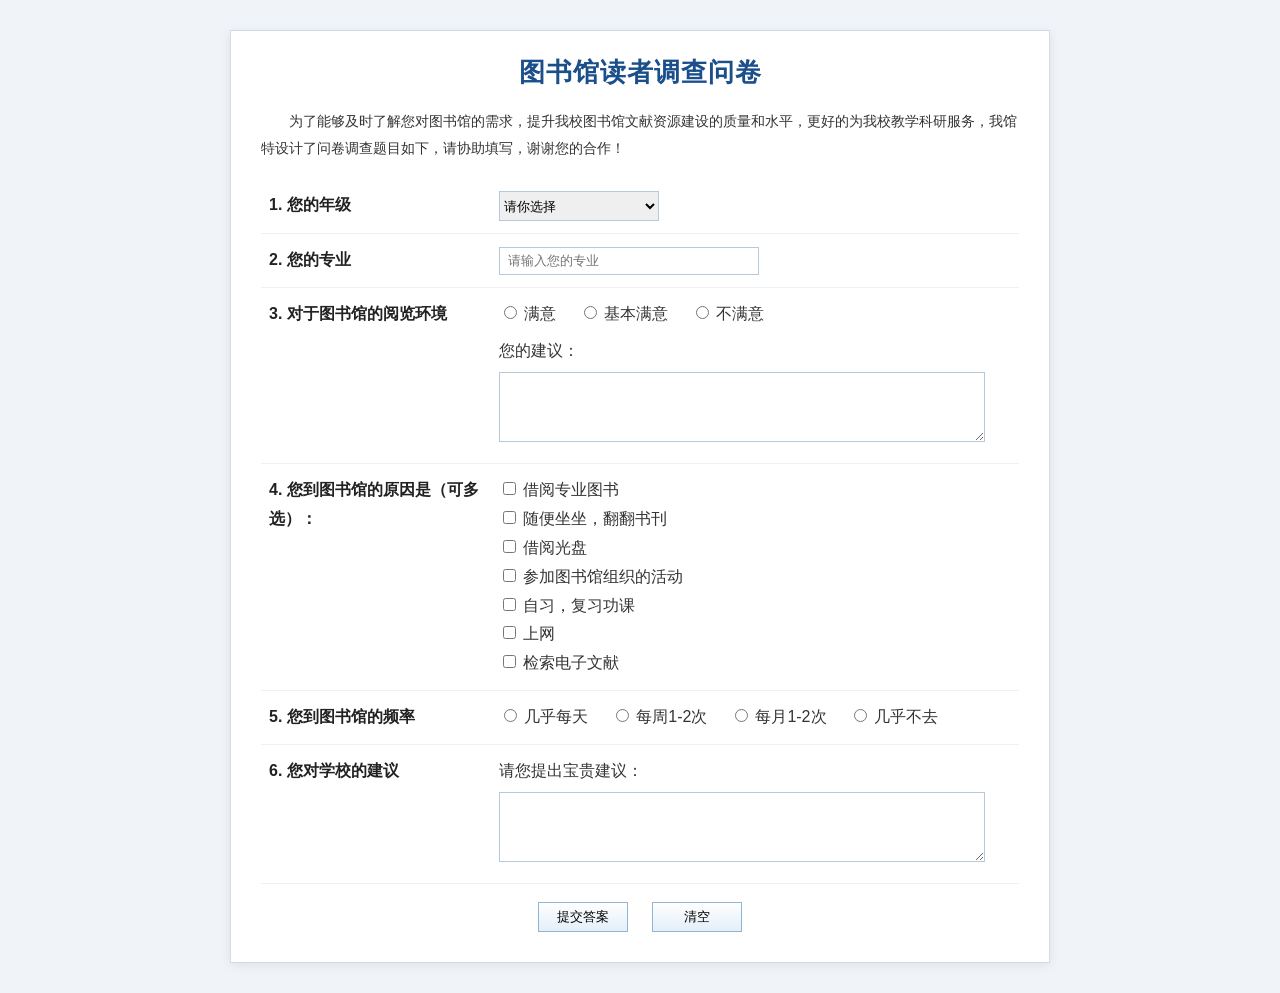
<file: demo/图书馆读者调查问卷页面.html>
<!DOCTYPE html>
<html lang="zh-CN">
<head>
  <meta charset="UTF-8">
  <title>图书馆读者调查问卷</title>
  <style>
    * { box-sizing: border-box; }

    body {
      margin: 0;
      padding: 30px;
      font-family: "Microsoft YaHei", Arial, sans-serif;
      background: #f0f4f8;
      color: #333;
    }

    .survey-page {
      width: 820px;
      margin: 0 auto;
      padding: 24px 30px 30px;
      background: #fff;
      border: 1px solid #d0dce8;
      box-shadow: 0 2px 10px rgba(0, 0, 0, 0.08);
    }

    .survey-page h1 {
      margin: 0 0 18px;
      text-align: center;
      font-size: 26px;
      color: #1a4f8b;
      letter-spacing: 1px;
    }

    .intro {
      margin: 0 0 18px;
      line-height: 1.9;
      text-indent: 2em;
      font-size: 14px;
    }

    .survey-table {
      width: 100%;
      border-collapse: collapse;
    }

    .survey-table td {
      padding: 12px 8px;
      vertical-align: top;
      border-bottom: 1px solid #edf1f5;
      line-height: 1.8;
    }

    .survey-table td.q-label {
      width: 230px;
      color: #222;
      font-weight: bold;
    }

    .option-list label {
      display: inline-block;
      margin-right: 18px;
      font-weight: normal;
      white-space: nowrap;
    }

    .option-list.vertical label {
      display: block;
      margin-right: 0;
    }

    .survey-table input[type="text"] {
      width: 260px;
      height: 28px;
      padding: 2px 8px;
      border: 1px solid #b5c9dc;
    }

    .survey-table select {
      height: 30px;
      min-width: 160px;
      border: 1px solid #b5c9dc;
    }

    .survey-table textarea {
      width: 95%;
      height: 70px;
      margin-top: 6px;
      padding: 6px;
      border: 1px solid #b5c9dc;
      resize: vertical;
    }

    .sub-label {
      font-weight: normal;
      color: #333;
    }

    .actions {
      margin-top: 18px;
      text-align: center;
    }

    .actions button {
      min-width: 90px;
      height: 30px;
      margin: 0 10px;
      border: 1px solid #8fb4d4;
      background: linear-gradient(#fff, #e3eff9);
      cursor: pointer;
    }
  </style>
</head>
<body>

<div class="survey-page">
  <h1>图书馆读者调查问卷</h1>

  <p class="intro">
    为了能够及时了解您对图书馆的需求，提升我校图书馆文献资源建设的质量和水平，更好的为我校教学科研服务，我馆特设计了问卷调查题目如下，请协助填写，谢谢您的合作！
  </p>

  <form action="#" method="post">
    <table class="survey-table">
      <tr>
        <td class="q-label">1. 您的年级</td>
        <td>
          <select name="grade">
            <option value="">请你选择</option>
            <option value="大一">大一</option>
            <option value="大二">大二</option>
            <option value="大三">大三</option>
            <option value="大四">大四</option>
            <option value="研究生">研究生</option>
          </select>
        </td>
      </tr>

      <tr>
        <td class="q-label">2. 您的专业</td>
        <td>
          <input type="text" name="major" placeholder="请输入您的专业">
        </td>
      </tr>

      <tr>
        <td class="q-label">3. 对于图书馆的阅览环境</td>
        <td>
          <div class="option-list">
            <label><input type="radio" name="environment" value="满意"> 满意</label>
            <label><input type="radio" name="environment" value="基本满意"> 基本满意</label>
            <label><input type="radio" name="environment" value="不满意"> 不满意</label>
          </div>
          <div style="margin-top: 8px;">
            <span class="sub-label">您的建议：</span>
            <textarea name="environment_suggest"></textarea>
          </div>
        </td>
      </tr>

      <tr>
        <td class="q-label">4. 您到图书馆的原因是（可多选）：</td>
        <td>
          <div class="option-list vertical">
            <label><input type="checkbox" name="reason[]" value="借阅专业图书"> 借阅专业图书</label>
            <label><input type="checkbox" name="reason[]" value="随便坐坐，翻翻书刊"> 随便坐坐，翻翻书刊</label>
            <label><input type="checkbox" name="reason[]" value="借阅光盘"> 借阅光盘</label>
            <label><input type="checkbox" name="reason[]" value="参加图书馆组织的活动"> 参加图书馆组织的活动</label>
            <label><input type="checkbox" name="reason[]" value="自习，复习功课"> 自习，复习功课</label>
            <label><input type="checkbox" name="reason[]" value="上网"> 上网</label>
            <label><input type="checkbox" name="reason[]" value="检索电子文献"> 检索电子文献</label>
          </div>
        </td>
      </tr>

      <tr>
        <td class="q-label">5. 您到图书馆的频率</td>
        <td>
          <div class="option-list">
            <label><input type="radio" name="frequency" value="几乎每天"> 几乎每天</label>
            <label><input type="radio" name="frequency" value="每周1-2次"> 每周1-2次</label>
            <label><input type="radio" name="frequency" value="每月1-2次"> 每月1-2次</label>
            <label><input type="radio" name="frequency" value="几乎不去"> 几乎不去</label>
          </div>
        </td>
      </tr>

      <tr>
        <td class="q-label">6. 您对学校的建议</td>
        <td>
          <span class="sub-label">请您提出宝贵建议：</span>
          <textarea name="school_suggest"></textarea>
        </td>
      </tr>
    </table>

    <div class="actions">
      <button type="submit">提交答案</button>
      <button type="reset">清空</button>
    </div>
  </form>
</div>

</body>
</html>
</file>
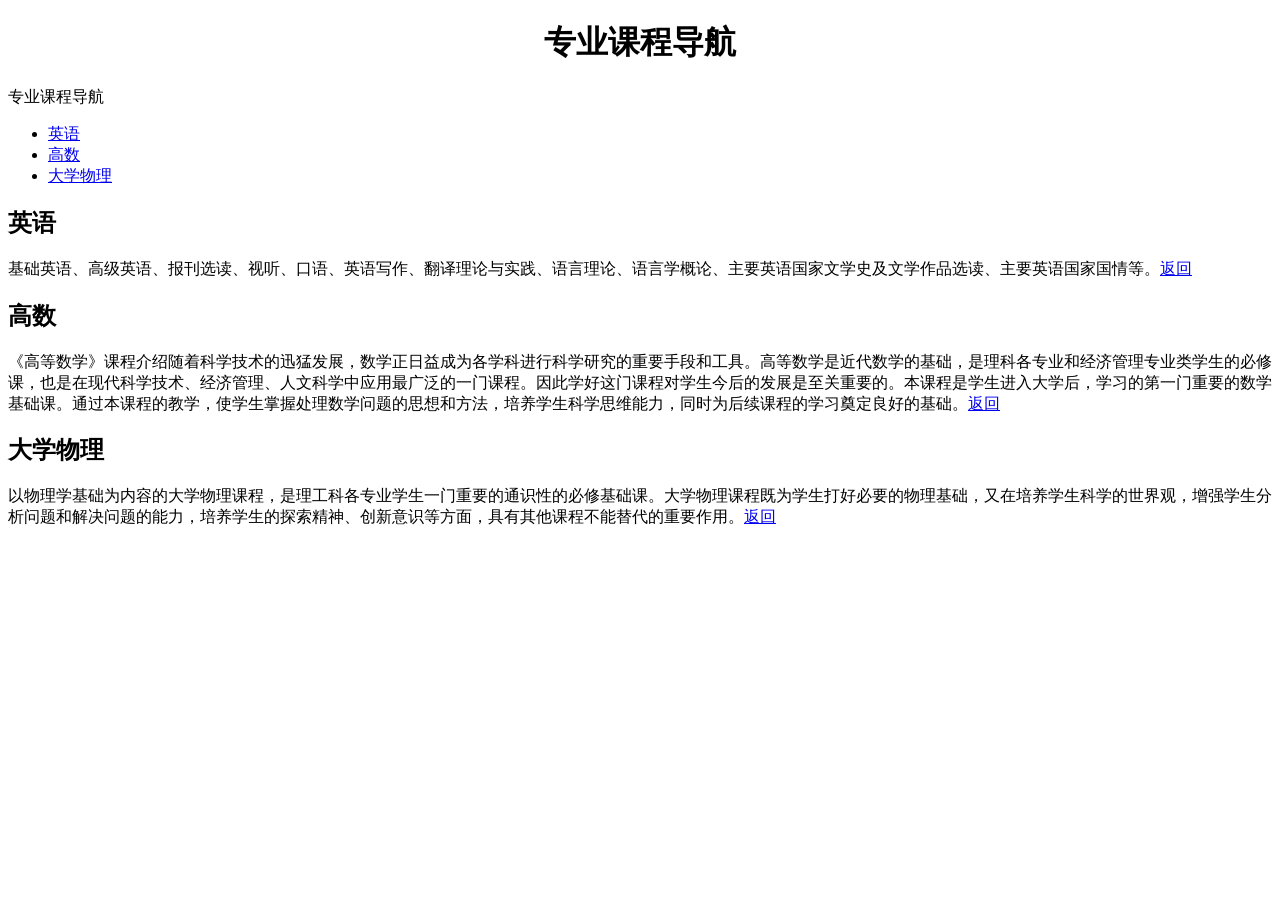
<file: demo/新生课程简介.html>
<!DOCTYPE html>
<html lang="zh-CN">
<head>
    <meta charset="UTF-8">
    <title>专业课程导航</title>
</head>
<body>

    <!-- 顶部标题 -->
    <h1 align="center">专业课程导航</h1>

    <!-- 导航列表 -->
    <p>专业课程导航</p>
    <ul>
        <li><a href="#english">英语</a></li>
        <li><a href="#math">高数</a></li>
        <li><a href="#physics">大学物理</a></li>
    </ul>

    <!-- 英语部分 -->
    <h2 id="english">英语</h2>
    <p>
        基础英语、高级英语、报刊选读、视听、口语、英语写作、翻译理论与实践、语言理论、语言学概论、主要英语国家文学史及文学作品选读、主要英语国家国情等。<a href="#">返回</a>
    </p>

    <!-- 高数部分 -->
    <h2 id="math">高数</h2>
    <p>
        《高等数学》课程介绍随着科学技术的迅猛发展，数学正日益成为各学科进行科学研究的重要手段和工具。高等数学是近代数学的基础，是理科各专业和经济管理专业类学生的必修课，也是在现代科学技术、经济管理、人文科学中应用最广泛的一门课程。因此学好这门课程对学生今后的发展是至关重要的。本课程是学生进入大学后，学习的第一门重要的数学基础课。通过本课程的教学，使学生掌握处理数学问题的思想和方法，培养学生科学思维能力，同时为后续课程的学习奠定良好的基础。<a href="#">返回</a>
    </p>

    <!-- 大学物理部分 -->
    <h2 id="physics">大学物理</h2>
    <p>
        以物理学基础为内容的大学物理课程，是理工科各专业学生一门重要的通识性的必修基础课。大学物理课程既为学生打好必要的物理基础，又在培养学生科学的世界观，增强学生分析问题和解决问题的能力，培养学生的探索精神、创新意识等方面，具有其他课程不能替代的重要作用。<a href="#">返回</a>
    </p>

</body>
</html>
</file>
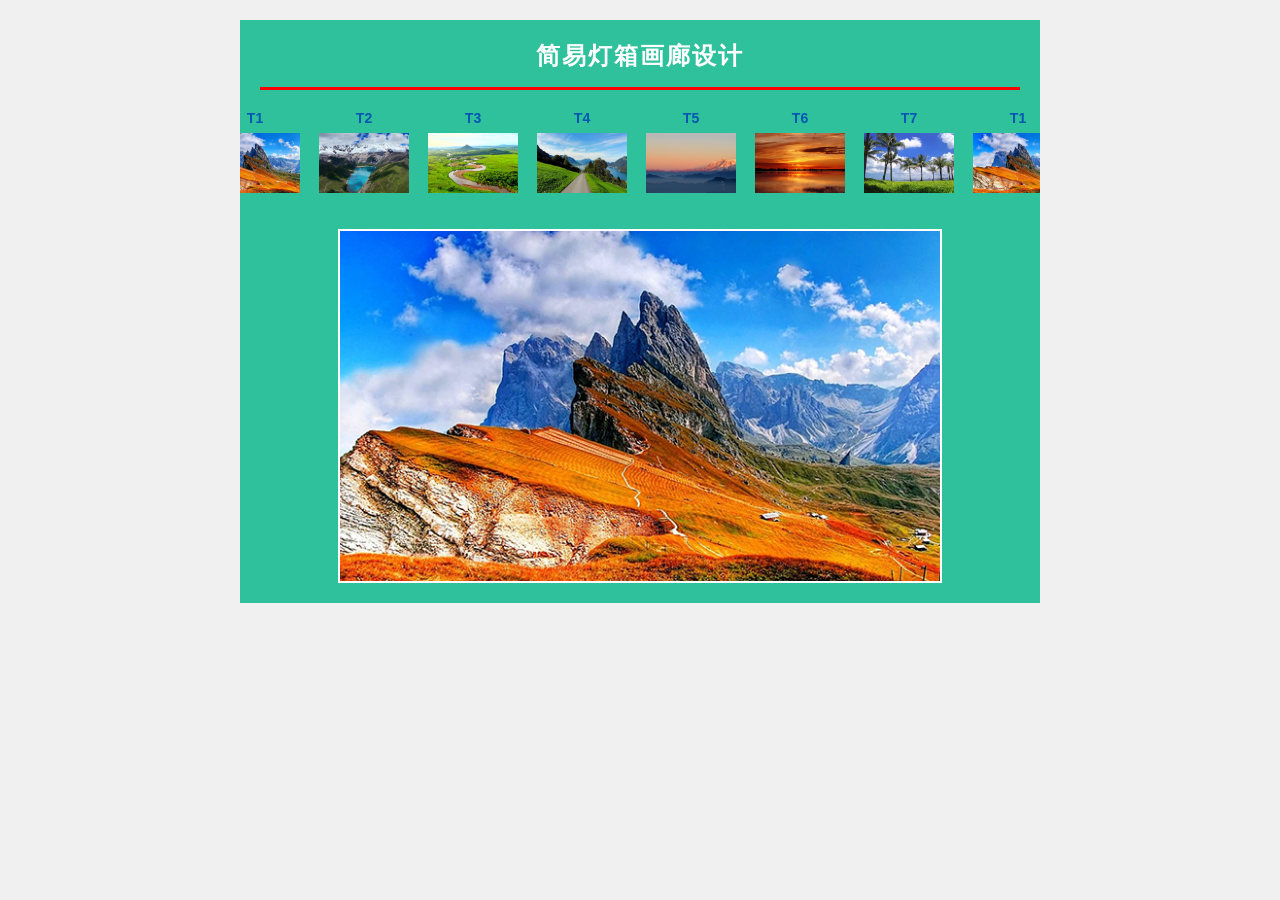
<file: demo/简易灯箱画廊.html>
<!DOCTYPE html>
<html lang="zh-CN">
<head>
    <meta charset="UTF-8">
    <title>简易灯箱画廊设计</title>
    <style>
        /* 1. 基础页面样式 */
        body {
            margin: 0;
            padding: 20px;
            font-family: "Microsoft YaHei", sans-serif;
            background-color: #f0f0f0; /* 页面最外层的灰色背景 */
        }

        /* 2. 画廊主容器（绿色区域） */
        .gallery-container {
            width: 800px;
            margin: 0 auto;
            background-color: #2fc09c; /* 绿色背景，可根据需要调整颜色 */
            padding: 20px 0;
            box-sizing: border-box;
        }

        /* 3. 顶部标题 */
        .gallery-title {
            text-align: center;
            color: #ffffff;
            margin-top: 0;
            margin-bottom: 15px;
            font-size: 24px;
            letter-spacing: 2px;
        }

        /* 4. 红色分割线 */
        .red-line {
            border: none;
            height: 3px;
            background-color: #ff0000;
            margin: 0 20px 20px 20px;
        }

        /* 5. 滚动区域（只显示一排，多余的隐藏） */
        .scroll-wrapper {
            width: 100%;
            overflow: hidden; /* 关键：隐藏超出区域的内容 */
            white-space: nowrap;
            padding-bottom: 10px;
        }

        /* 6. 小图列表（横向排列） */
        .thumbnail-list {
            display: flex;
            width: max-content;
            padding: 0 20px;
        }

        /* 7. 单个小图项 */
        .thumbnail-item {
            text-align: center;
            margin-right: 15px;
            cursor: pointer;
        }

        .thumbnail-item span {
            display: block;
            color: #0056b3; /* 小图标题的蓝色 */
            font-size: 14px;
            margin-bottom: 5px;
            font-weight: bold;
        }

        .thumbnail-item img {
            width: 90px;
            height: 60px;
            object-fit: cover; /* 保证图片不变形 */
            border: 2px solid transparent;
        }

        /* 鼠标悬停在小图上时的效果 */
        .thumbnail-item img:hover {
            border: 2px solid #ff0000;
        }

        /* 8. 底部大图区域 */
        .big-image-wrapper {
            display: flex;
            justify-content: center;
            margin-top: 20px;
        }

        .big-image-wrapper img {
            width: 600px;
            height: 350px;
            object-fit: cover;
            border: 2px solid #ffffff;
        }
    </style>
</head>
<body>

    <!-- 画廊主容器 -->
    <div class="gallery-container">
        <!-- 标题 -->
        <h2 class="gallery-title">简易灯箱画廊设计</h2>
        <!-- 红线 -->
        <hr class="red-line">

        <!-- 滚动区域 -->
        <div class="scroll-wrapper" id="scrollWrapper">
            <!-- 小图列表 -->
            <div class="thumbnail-list" id="thumbnailList">
                <!-- 第一组图片 -->
                <div class="thumbnail-item" onclick="changeBigImage('../imgs/画廊/t1.jpg')">
                    <span>T1</span>
                    <img src="../imgs/画廊/t1.jpg" alt="T1">
                </div>
                <div class="thumbnail-item" onclick="changeBigImage('../imgs/画廊/t2.jpg')">
                    <span>T2</span>
                    <img src="../imgs/画廊/t2.jpg" alt="T2">
                </div>
                <div class="thumbnail-item" onclick="changeBigImage('../imgs/画廊/t3.jpg')">
                    <span>T3</span>
                    <img src="../imgs/画廊/t3.jpg" alt="T3">
                </div>
                <div class="thumbnail-item" onclick="changeBigImage('../imgs/画廊/t4.jpg')">
                    <span>T4</span>
                    <img src="../imgs/画廊/t4.jpg" alt="T4">
                </div>
                <div class="thumbnail-item" onclick="changeBigImage('../imgs/画廊/t5.jpg')">
                    <span>T5</span>
                    <img src="../imgs/画廊/t5.jpg" alt="T5">
                </div>
                <div class="thumbnail-item" onclick="changeBigImage('../imgs/画廊/t6.jpg')">
                    <span>T6</span>
                    <img src="../imgs/画廊/t6.jpg" alt="T6">
                </div>
                <div class="thumbnail-item" onclick="changeBigImage('../imgs/画廊/t7.jpg')">
                    <span>T7</span>
                    <img src="../imgs/画廊/t7.jpg" alt="T7">
                </div>
            </div>
        </div>

        <!-- 底部大图 -->
        <div class="big-image-wrapper">
            <!-- 默认显示第一张大图 -->
            <img id="bigImage" src="../imgs/画廊/t1.jpg" alt="大图展示">
        </div>
    </div>

    <!-- 交互逻辑 -->
    <script>
        // 获取页面元素
        const scrollWrapper = document.getElementById('scrollWrapper');
        const thumbnailList = document.getElementById('thumbnailList');
        const bigImage = document.getElementById('bigImage');
        let timer = null; // 用于存储定时器

        // 1. 实现无缝滚动的技巧：将小图列表复制一份追加到后面
        thumbnailList.innerHTML += thumbnailList.innerHTML;

        // 2. 开启滚动
        function startScroll() {
            // 每隔 20 毫秒滚动 1 像素
            timer = setInterval(() => {
                scrollWrapper.scrollLeft += 1;
                
                // 如果滚动距离超过了一半（也就是第一组图片的宽度），立刻重置为 0，实现无缝循环
                if (scrollWrapper.scrollLeft >= thumbnailList.scrollWidth / 2) {
                    scrollWrapper.scrollLeft = 0;
                }
            }, 20);
        }

        // 3. 停止滚动
        function stopScroll() {
            clearInterval(timer);
        }

        // 4. 鼠标移入停止滚动，移出继续滚动
        scrollWrapper.addEventListener('mouseenter', stopScroll);
        scrollWrapper.addEventListener('mouseleave', startScroll);

        // 5. 点击小图切换大图
        function changeBigImage(imgSrc) {
            bigImage.src = imgSrc;
        }

        // 初始化启动滚动
        startScroll();
    </script>

</body>
</html>
</file>
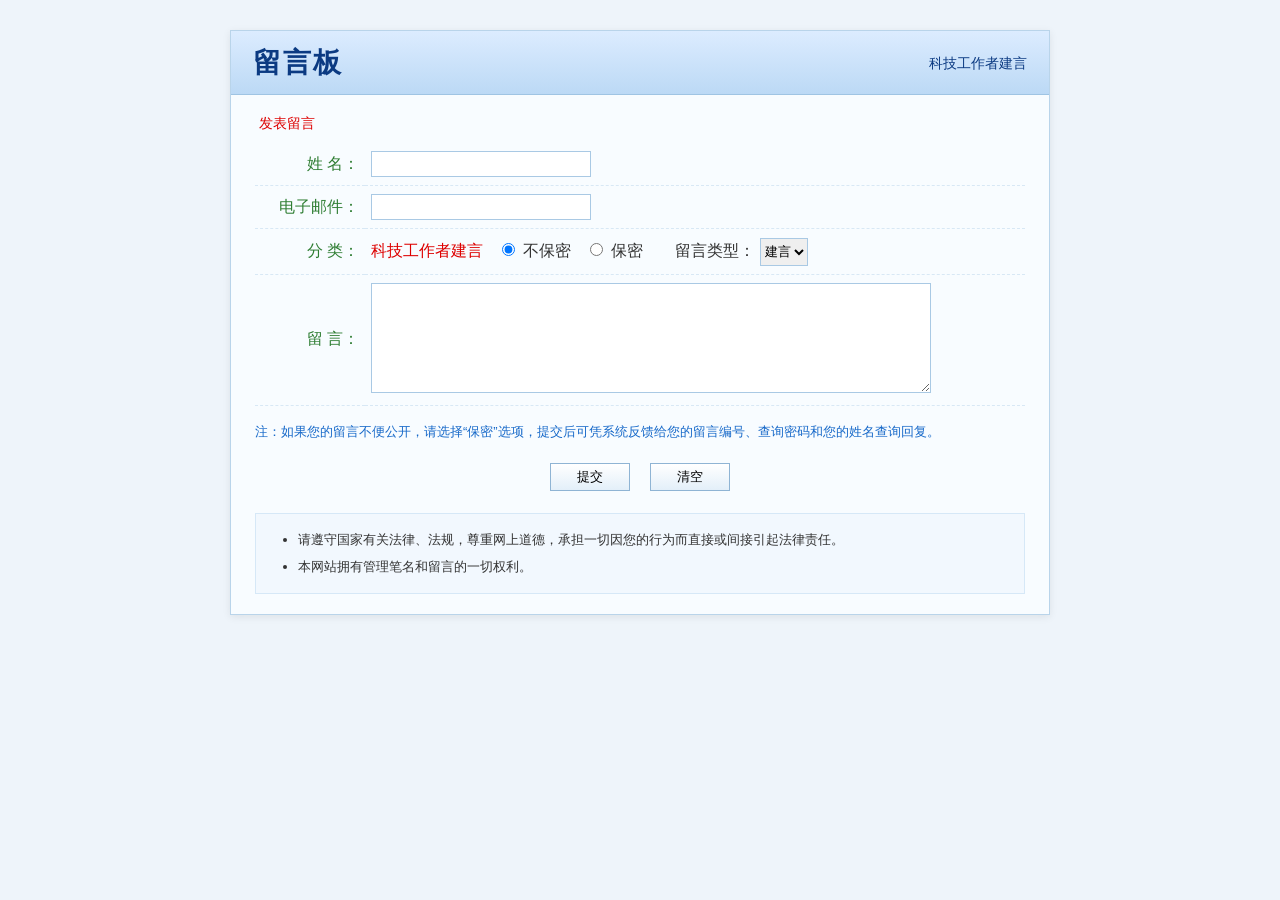
<file: demo/设计科技工作者建言页面.html>
<!DOCTYPE html>
<html lang="zh-CN">
<head>
  <meta charset="UTF-8">
  <title>科技工作者建言留言板</title>
  <style>
    * { box-sizing: border-box; }
    body {
      margin: 0;
      padding: 30px;
      font-family: "Microsoft YaHei", Arial, sans-serif;
      background: #eef4fa;
      color: #333;
    }

    /* 外层 DIV 布局 */
    .message-board {
      width: 820px;
      margin: 0 auto;
      background: #f8fcff;
      border: 1px solid #b9d4ea;
      box-shadow: 0 2px 8px rgba(0, 0, 0, 0.08);
    }

    .board-header {
      height: 64px;
      line-height: 64px;
      padding: 0 22px;
      background: linear-gradient(to bottom, #dcecff, #bcd9f5);
      border-bottom: 1px solid #9fc4e3;
    }

    .board-header h1 {
      float: left;
      margin: 0;
      font-size: 28px;
      color: #0b3a82;
      letter-spacing: 2px;
    }

    .board-header span {
      float: right;
      color: #0b3a82;
      font-size: 14px;
    }

    .clearfix::after {
      content: "";
      display: block;
      clear: both;
    }

    .board-content {
      padding: 16px 24px 20px;
    }

    .form-title {
      color: #d00;
      font-size: 14px;
      margin: 4px 0 10px 4px;
    }

    /* 表格布局 */
    .form-table {
      width: 100%;
      border-collapse: collapse;
    }

    .form-table td {
      padding: 8px 6px;
      vertical-align: middle;
      border-bottom: 1px dashed #d8e8f5;
    }

    .form-table td.label {
      width: 110px;
      text-align: right;
      color: #2e7d32;
      white-space: nowrap;
    }

    .label-red {
      color: #d00;
    }

    .form-table input[type="text"] {
      width: 220px;
      height: 26px;
      padding: 2px 6px;
      border: 1px solid #a9c9e4;
    }

    .form-table textarea {
      width: 560px;
      height: 110px;
      padding: 6px;
      border: 1px solid #a9c9e4;
      resize: vertical;
    }

    .form-table select {
      height: 28px;
      border: 1px solid #a9c9e4;
    }

    .radio-group {
      line-height: 28px;
    }

    .radio-group label {
      margin-right: 10px;
    }

    .note {
      margin: 14px 0 8px;
      font-size: 13px;
      color: #1769c9;
      line-height: 1.8;
    }

    .actions {
      text-align: center;
      padding: 12px 0;
    }

    .actions button {
      min-width: 80px;
      height: 28px;
      margin: 0 8px;
      border: 1px solid #8fb4d4;
      background: linear-gradient(#fff, #e3eff9);
      cursor: pointer;
    }

    .rules {
      margin: 10px 0 0;
      padding: 12px 20px 12px 42px;
      background: #f2f8fe;
      border: 1px solid #d6e8f7;
      color: #333;
      font-size: 13px;
      line-height: 1.9;
    }

    .rules li {
      margin: 2px 0;
    }
  </style>
</head>
<body>

<div class="message-board">
  <div class="board-header clearfix">
    <h1>留言板</h1>
    <span>科技工作者建言</span>
  </div>

  <div class="board-content">
    <div class="form-title">发表留言</div>

    <form action="#" method="post">
      <table class="form-table">
        <tr>
          <td class="label">姓 名：</td>
          <td><input type="text" name="name" id="name"></td>
        </tr>
        <tr>
          <td class="label">电子邮件：</td>
          <td><input type="text" name="email" id="email"></td>
        </tr>
        <tr>
          <td class="label">分 类：</td>
          <td class="radio-group">
            <label class="label-red">科技工作者建言</label>
            <label><input type="radio" name="secret" value="公开" checked> 不保密</label>
            <label><input type="radio" name="secret" value="保密"> 保密</label>

            <label style="margin-left: 18px;">
              留言类型：
              <select name="type">
                <option value="建言">建言</option>
                <option value="咨询">咨询</option>
                <option value="其他">其他</option>
              </select>
            </label>
          </td>
        </tr>
        <tr>
          <td class="label">留 言：</td>
          <td>
            <textarea name="message" id="message"></textarea>
          </td>
        </tr>
      </table>

      <p class="note">
        注：如果您的留言不便公开，请选择“保密”选项，提交后可凭系统反馈给您的留言编号、查询密码和您的姓名查询回复。
      </p>

      <div class="actions">
        <button type="submit">提交</button>
        <button type="reset">清空</button>
      </div>
    </form>

    <ul class="rules">
      <li>请遵守国家有关法律、法规，尊重网上道德，承担一切因您的行为而直接或间接引起法律责任。</li>
      <li>本网站拥有管理笔名和留言的一切权利。</li>
    </ul>
  </div>
</div>

</body>
</html>
</file>
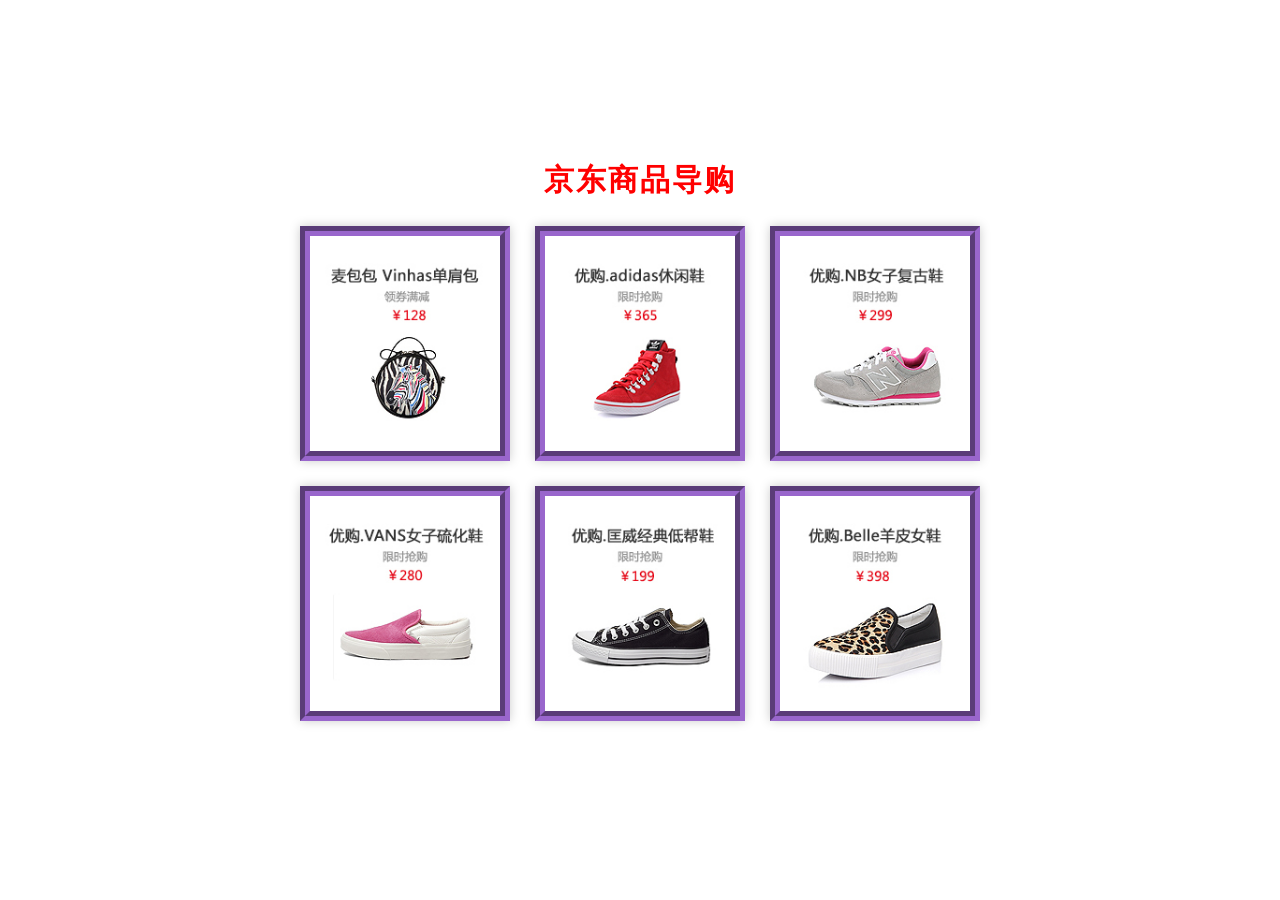
<file: 盒子模型/京东商品导购.html>
<!DOCTYPE html>
<html lang="zh-CN">
<head>
  <meta charset="UTF-8">
  <title>京东商品导购</title>
  <style>
    * {
      margin: 0;
      padding: 0;
      box-sizing: border-box;
    }

    body {
      min-height: 100vh;
      display: flex;
      justify-content: center;
      align-items: center;
      background: #fff;
      font-family: "Microsoft YaHei", sans-serif;
    }

    /* 导购区：740px * 620px，圆角15px，居中 */
    .guide {
      width: 740px;
      height: 620px;
      padding: 20px 30px;
      background: #fff;
      border-radius: 15px;
      display: flex;
      flex-direction: column;
      align-items: center;
    }

    /* 红色大标题 */
    .main-title {
      color: red;
      font-size: 30px;
      font-weight: bold;
      margin-bottom: 25px;
      letter-spacing: 2px;
    }

    /* 商品列表容器：利用 flex 布局自动排成 3列2行 */
    .product-list {
      display: flex;
      flex-wrap: wrap;
      gap: 25px;
      justify-content: center;
    }

    /* 商品卡片外框 */
    .product {
      width: 210px;      /* 宽度 */
      height: 235px;     /* 高度 */
      padding: 8px;      /* 让图片和紫色边框之间留有白色的内边距 */
      background: #fff;
      border: 10px groove #9966cc; /* 凹槽边框 */
      box-shadow: 0 0 10px #ccc;   /* 阴影 */
      transition: 0.2s;
      cursor: pointer;             /* 悬停变手型 */
      
      /* 内部使用 flex 让图片绝对居中 */
      display: flex;
      justify-content: center;
      align-items: center;
    }

    /* 悬停：边框变虚线，颜色#9999cc */
    .product:hover {
      border-style: dashed;
      border-color: #9999cc;
    }

    /* 直接设置图片大小 */
    .product img {
      max-width: 100%;   /* 保证图片宽度不超出框 */
      max-height: 100%;  /* 保证图片高度不超出框 */
      object-fit: contain; /* 图片完整显示且不变形 */
      display: block;
    }
  </style>
</head>
<body>
  <div class="guide">
    <!-- 红色大标题 -->
    <h1 class="main-title">京东商品导购</h1>
    
    <div class="product-list">
      <!-- 商品1：直接放图片，无需再写文字 -->
      <div class="product">
        <img src="images/image5-2-1.jpg" alt="麦包包">
      </div>

      <!-- 商品2 -->
      <div class="product">
        <img src="images/image5-2-2.jpg" alt="adidas休闲鞋">
      </div>

      <!-- 商品3 -->
      <div class="product">
        <img src="images/image5-2-3.jpg" alt="NB女子复古鞋">
      </div>

      <!-- 商品4 -->
      <div class="product">
        <img src="images/image5-2-4.jpg" alt="VANS女子硫化鞋">
      </div>

      <!-- 商品5 -->
      <div class="product">
        <img src="images/image5-2-5.jpg" alt="匡威经典低帮鞋">
      </div>

      <!-- 商品6 -->
      <div class="product">
        <img src="images/image5-2-6.jpg" alt="Belle羊皮女鞋">
      </div>
    </div>
  </div>
</body>
</html>
</file>
